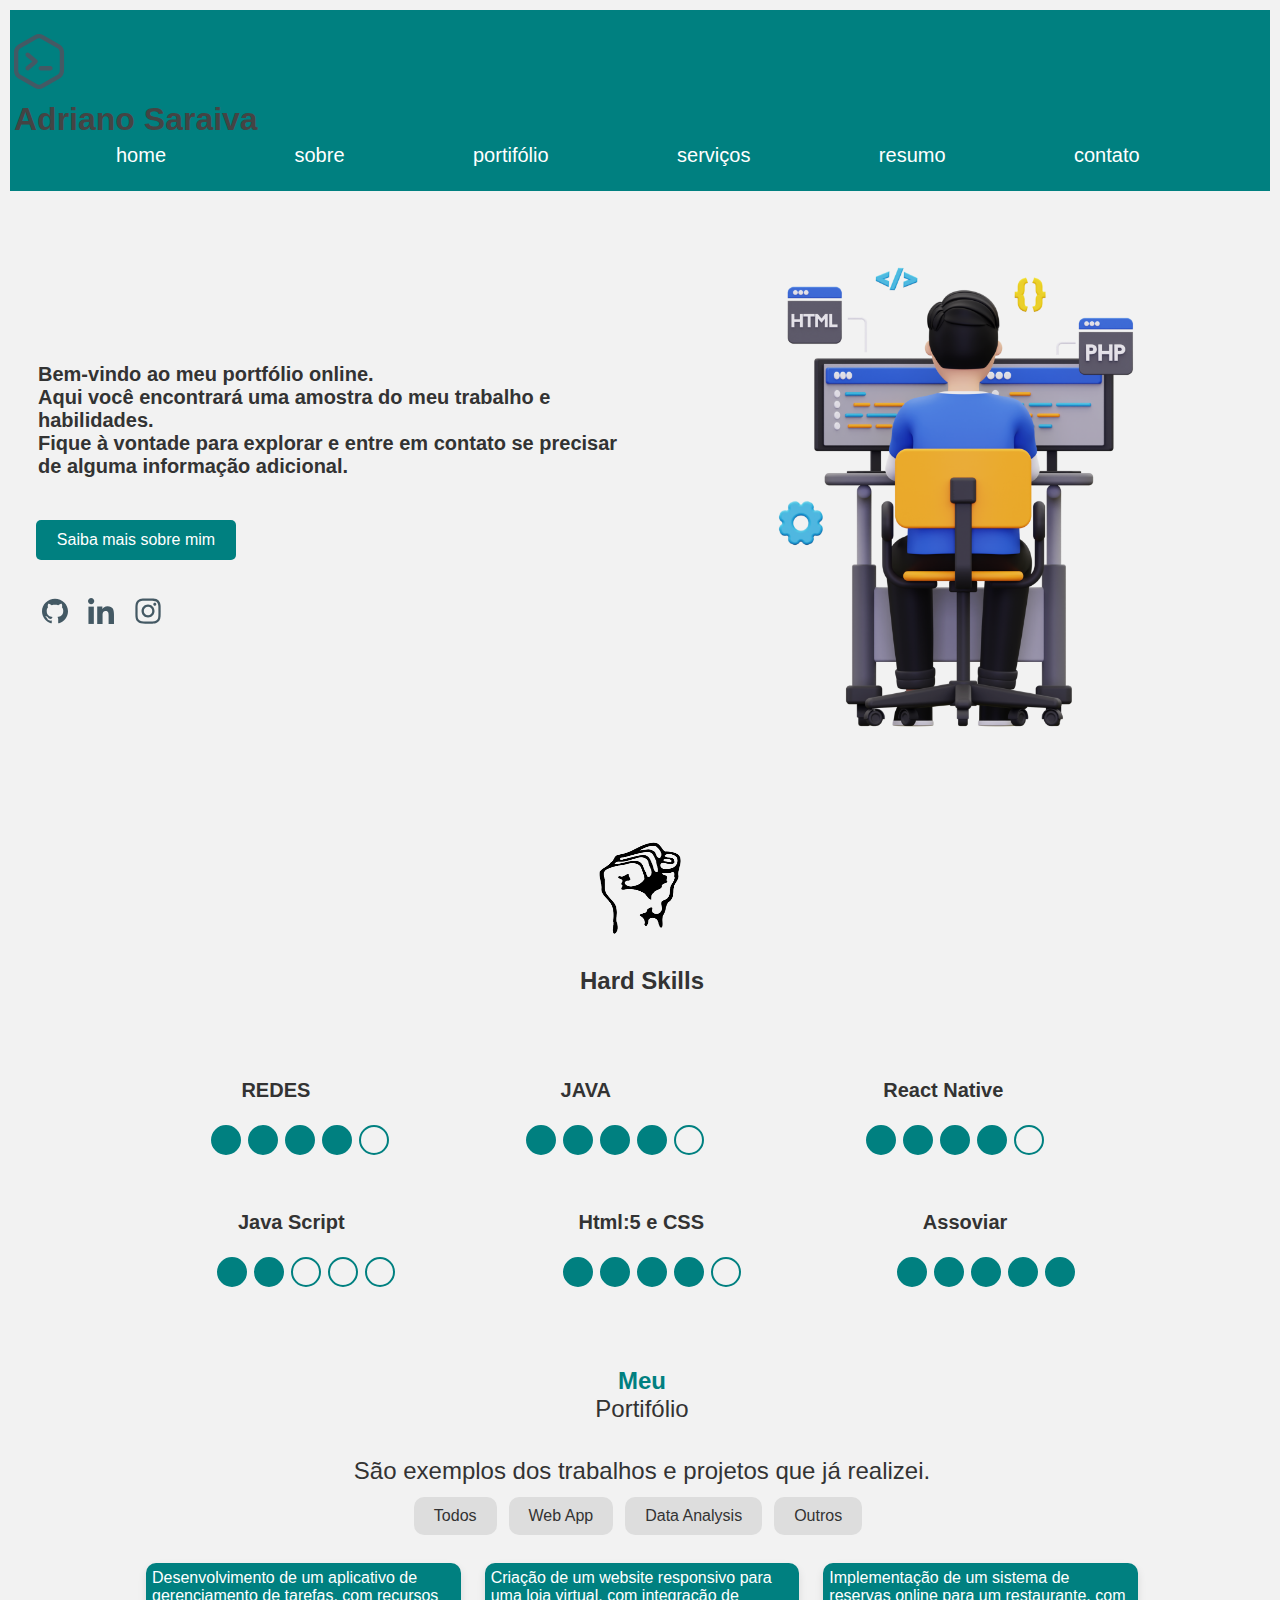
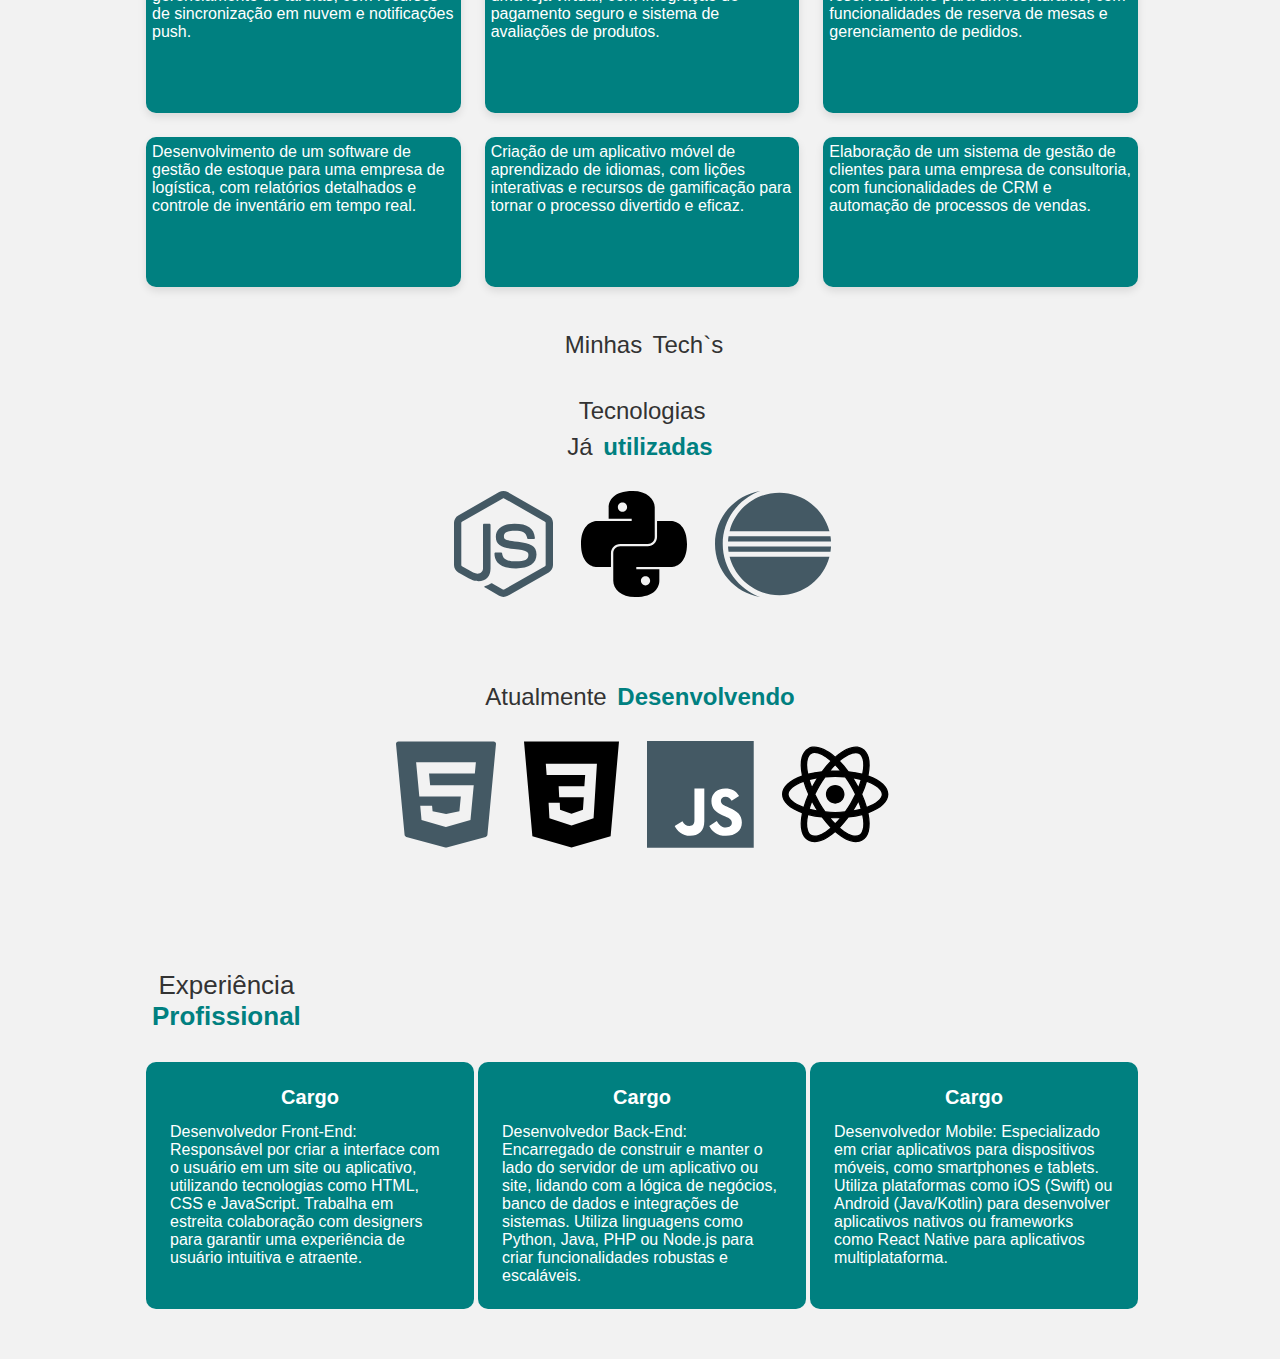
<file: index.html>
<!DOCTYPE html>
<html lang="pt-br">
  <head>
    <meta charset="UTF-8" />
    <meta name="viewport" content="width=device-width, initial-scale=1.0" />
    <title>Dev Adriano</title>
    <link rel="stylesheet" href="./src/styles/style.css" />
  </head>
  <body>
    <header>
      <img src="./src/images/logoHeader.svg" alt="" />
      <h1>Adriano Saraiva</h1>
      <nav>
        <a href="">home</a>
        <a href="">sobre</a>
        <a href="">portifólio</a>
        <a href="">serviços</a>
        <a href="">resumo</a>
        <a href="">contato</a>
      </nav>
    </header>
    <section>
      <aside>
        <h2>
          Bem-vindo ao meu portfólio online.
          <br />
          Aqui você encontrará uma amostra do meu trabalho e habilidades.
          <br />
          Fique à vontade para explorar e entre em contato se precisar de alguma informação adicional.
        </h2>
        
        <button>Saiba mais sobre mim</button>
        <div class="social-media">
          <img src="./src/images/git (1).svg" alt="logo git" />
          <img src="./src/images/linkedin (1) .svg" alt="logo linkedin" />
          <img src="./src/images/instagram (1).svg" alt="logo instagram" />
        </div>
      </aside>
      <img
        src="./src/images/prog.webp"
        alt="uma pessoa codando"
        width="600"
        height="600"
      />
    </section>
    <main>
      <article class="description-about">
        <img src="./src/images/forca.png" alt="" />
        <h3>Hard Skills</h3>
      </article>
      <article class="hard-skills">
        <div class="box-content">
          <h4>REDES</h4>
          <div class="box-skill">
            <div class="icon-box skill-complete"></div>
            <div class="icon-box skill-complete"></div>
            <div class="icon-box skill-complete"></div>
            <div class="icon-box skill-complete"></div>
            <div class="icon-box"></div>
          </div>
        </div>
        <div class="box-content">
          <h4>JAVA</h4>
          <div class="box-skill">
            <div class="icon-box skill-complete"></div>
            <div class="icon-box skill-complete"></div>
            <div class="icon-box skill-complete"></div>
            <div class="icon-box skill-complete"></div>
            <div class="icon-box"></div>
          </div>
        </div>
        <div class="box-content">
          <h4>React Native</h4>
          <div class="box-skill">
            <div class="icon-box skill-complete"></div>
            <div class="icon-box skill-complete"></div>
            <div class="icon-box skill-complete"></div>
            <div class="icon-box skill-complete"></div>
            <div class="icon-box"></div>
          </div>
        </div>
        <div class="box-content">
          <h4>Java Script</h4>
          <div class="box-skill">
            <div class="icon-box skill-complete"></div>
            <div class="icon-box skill-complete"></div>
            <div class="icon-box"></div>
            <div class="icon-box"></div>
            <div class="icon-box"></div>
          </div>
        </div>
        <div class="box-content">
          <h4>Html:5 e CSS</Html:5></h4>
          <div class="box-skill">
            <div class="icon-box skill-complete"></div>
            <div class="icon-box skill-complete"></div>
            <div class="icon-box skill-complete"></div>
            <div class="icon-box skill-complete"></div>
            <div class="icon-box"></div>
          </div>
        </div>
        <div class="box-content">
          <h4>Assoviar</h4>
          <div class="box-skill">
            <div class="icon-box skill-complete"></div>
            <div class="icon-box skill-complete"></div>
            <div class="icon-box skill-complete"></div>
            <div class="icon-box skill-complete"></div>
            <div class="icon-box skill-complete"></div>
          </div>
        </div>
      </article>
      <article class="portfolio">
        <div class="title-portfolio">
          <p><span>Meu</span><br />Portifólio</p>
         
          <p><span></span><br> São exemplos dos trabalhos e projetos que já realizei.<br></p>
        </div>
        <div class="portfolio-filter">
          <button type="button">Todos</button>
          <button type="button">Web App</button>
          <button type="button">Data Analysis</button>
          <button type="button">Outros</button>
        </div>
        <div class="card-content">
          <div>
            <p>
              Desenvolvimento de um aplicativo de gerenciamento de tarefas, com recursos de sincronização em nuvem e notificações push.
            </p>
          </div>
          <div>
            <p>
              Criação de um website responsivo para uma loja virtual, com integração de pagamento seguro e sistema de avaliações de produtos.
            </p>
          </div>
          <div>
            <p>
              Implementação de um sistema de reservas online para um restaurante, com funcionalidades de reserva de mesas e gerenciamento de pedidos.
            </p>
          </div>
          <div>
            <p>
              Desenvolvimento de um software de gestão de estoque para uma empresa de logística, com relatórios detalhados e controle de inventário em tempo real.
            </p>
          </div>
          <div>
            <p>
              Criação de um aplicativo móvel de aprendizado de idiomas, com lições interativas e recursos de gamificação para tornar o processo divertido e eficaz.
            </p>
          </div>
          <div>
            <p>
              Elaboração de um sistema de gestão de clientes para uma empresa de consultoria, com funcionalidades de CRM e automação de processos de vendas.
            </p>
          </div>
        </div>
        
      </article>
      <article class="tech">
        <p><span>Minhas</span> Tech`s<br><br></p>
        <div class="tech-description">
          <p>Tecnologias</p>
          <p class="tech-title">Já <span>utilizadas</span></p>
          <div class="image-content">
            <img src="./src/images/js.svg" alt="" />
            <img src="./src/images/python (1).svg" alt="" />
            <img src="./src/images/oracle (1).svg"" />
          </div>
        </div>
        <div class="tech-description">
          <p class="tech-title">Atualmente <span>Desenvolvendo</span></p>
          <div class="image-content">
            <img src="./src/images/html (1).svg" alt="" />
            <img src="./src/images/css.svg" alt="" />
            <img src="./src/images/js-background (1).svg" alt="" />
            <img src="./src/images/react (1).svg" alt="" />
          </div>
        </div>
      </article>
      <article class="professional">
        <div class="title-professional">
          <p>Experiência<br /><span>Profissional</span></p>
          <br>
          <br>
          
          
        </div>
        <div class="professional-content">
          <div class="professional-card">
            <p class="title">Cargo</p>
            <p>
              Desenvolvedor Front-End:
              Responsável por criar a interface com o usuário em um site ou aplicativo, 
              utilizando tecnologias como HTML, CSS e JavaScript. 
              Trabalha em estreita colaboração com designers para garantir 
              uma experiência de usuário intuitiva e atraente.
            </p>
          </div>
          <div class="professional-card even-margin">
            <p class="title even-color">Cargo</p>
            <p>
              Desenvolvedor Back-End:
              Encarregado de construir e manter o lado do servidor de um aplicativo ou site, 
              lidando com a lógica de negócios, banco de dados e integrações de sistemas.
               Utiliza linguagens como Python, Java, PHP ou Node.js para criar funcionalidades 
               robustas e escaláveis.
            </p>
          </div>
          <div class="professional-card">
            <p class="title">Cargo</p>
            <p>
              Desenvolvedor Mobile:
              Especializado em criar aplicativos para dispositivos móveis, 
              como smartphones e tablets. Utiliza plataformas como iOS (Swift) ou Android (Java/Kotlin) 
              para desenvolver aplicativos nativos ou frameworks como React Native para aplicativos 
              multiplataforma.
            </p>
          </div>
        </div>
      </article>
    </main>
  </body>
</html>
</file>
<file: src/styles/style.css>
/* Reset CSS */
* {
  margin: 2px;
  padding: 2px;
  box-sizing: border-box;
  transition: all 0.3s ease; /* Transições suaves para todas as propriedades */
}

body {
  font-family: Arial, sans-serif;
  background-color: #f2f2f2;
  color: #444;
}

header {
  background-color: #008080;
  padding: 20px 0;
}

.header-container {
  width: 80%;
  margin: 0 auto;
  display: flex;
  justify-content: space-between;
  align-items: center;
}

.logo img {
  width: 100px;
}

.header-content h1 {
  font-size: 24px;
  color: #fff;
  margin-bottom: 10px;
}

nav a {
  font-size: 20px;
  color: #fff;
  margin-right: 20px;
  margin-left: 100px;
  text-decoration: none;
}

nav a:last-child {
  margin-right: 0;
}

section {
  display: flex;
  justify-content: center;
  align-items: center;
  margin-top: 2px;
}

aside {
  width: 50%;
  padding: 10px;
}

aside h2 {
  font-size: 20px;
  color: #333;
  margin-bottom: 20px;
}

aside h2 span {
  font-size: 36px;
}

aside button {
  width: 200px;
  height: 40px;
  background-color: #008080;
  border: none;
  border-radius: 5px;
  color: #fff;
  font-size: 16px;
  margin-top: 20px;
  cursor: pointer;
  animation: pulse 3s infinite alternate; 
}

.social-media img {
  width: 30px;
  height: 30px;
  margin-right: 10px;
  margin-top: 30px;
}

main {
  width: 100%;
  display: flex;
  flex-direction: column;
  align-items: center;
  margin-top: 30px;
}

.description-about {
  text-align: center;
  margin-bottom: 30px;
}

.description-about img {
  width: 100px;
  height: 100px;
  animation: pulse 0.400s infinite alternate; 
}

.description-about h3 {
  font-size: 24px;
  color: #333;
  margin-top: 20px;
}

.hard-skills {
  width: 80%;
  margin: auto;
  display: flex;
  flex-wrap: wrap;
  justify-content: space-around;
  align-items: center;
  margin-bottom: 30px;
  
}

.box-content {
  display: flex;
  flex-wrap: wrap;
  justify-content: center;
}

.box-content h4 {
  font-size: 20px;
  color: #333;
  width: calc(50% - 10px);
  margin-bottom: 15px;
  margin-top: 40px;
}

.box-skill {
  display: flex;
  justify-content: center;
  align-items: center;
}

.icon-box {
  width: 30px;
  height: 30px;
  border-radius: 50%;
  border: 2px solid #008080;
  margin-right: 5px;
}

.skill-complete {
  background-color: #008080;
}

.portfolio {
  width: 80%;
  margin: 0 auto;
  margin-bottom: 30px;
}

.title-portfolio {
  margin-top: 30px;
  text-align: center;
  margin-bottom: 0px;
}

.title-portfolio p {
  font-size: 24px;
  color: #333;
}

.title-portfolio span {
  font-weight: bold;
  color: #008080;
}

.portfolio-filter {
  display: flex;
  justify-content: center;
  margin-bottom: 20px;
}

.portfolio-filter button {
  padding: 10px 20px;
  background-color: #ddd;
  border: none;
  border-radius: 10px;
  color: #333;
  font-size: 16px;
  margin-right: 10px;
  cursor: pointer;
}

.portfolio-filter button:hover {
  background-color: #008080;
  color: #fff;
}

.card-content {
  display: grid;
  grid-template-columns: repeat(3, 1fr);
  gap: 20px;
  color: white;
  cursor: pointer;
}

.card-content div {
  height: 150px;
  background-color: #008080;
  border-radius: 10px;
  box-shadow: 0 4px 8px rgba(0, 0, 0, 0.1); /* Adicionando sombra */
}

.tech {

  width: 80%;
  margin: 0 auto;
  margin-bottom: 30px;
}

.tech p {
  font-size: 24px;
  color: #333;
  text-align: center;
}

.tech-title span {
  font-weight: bold;
  color: #008080;
}

.tech-description {
  display: flex;
  flex-direction: column;
  align-items: center;
}

.image-content {
  display: flex;
  gap: 20px;
  margin-top: 20px;
  margin-bottom: 70px;
}

.professional {
  width: 80%;
  margin: 0 auto;
  margin-bottom: 30px;
}

.title-professional {
  display: flex;
  align-items: center;
  margin-bottom: 20px;
}

.title-professional p {
  text-align: center;
  font-size: 26px;
  text-align: center;
  color: #333;
  animation: pulse 3s infinite alternate; 
}

@keyframes pulse {
  from {
    transform: scale(1);
  }
  to {
    transform: scale(1.05);
  }
}

.title-professional span {
  font-weight: bold;
  color: #008080;
}

.professional-content {
  display: flex;
  justify-content: space-between;
}

.professional-card {
  width: 48%;
  padding: 20px;
  background-color: #008080;
  border-radius: 10px;
  color: white; /* Define a cor do texto como branco */
}

.professional-card .title {
  font-size: 20px;
  font-weight: bold;
  margin-bottom: 10px;
  text-align: center;
}
</file>
